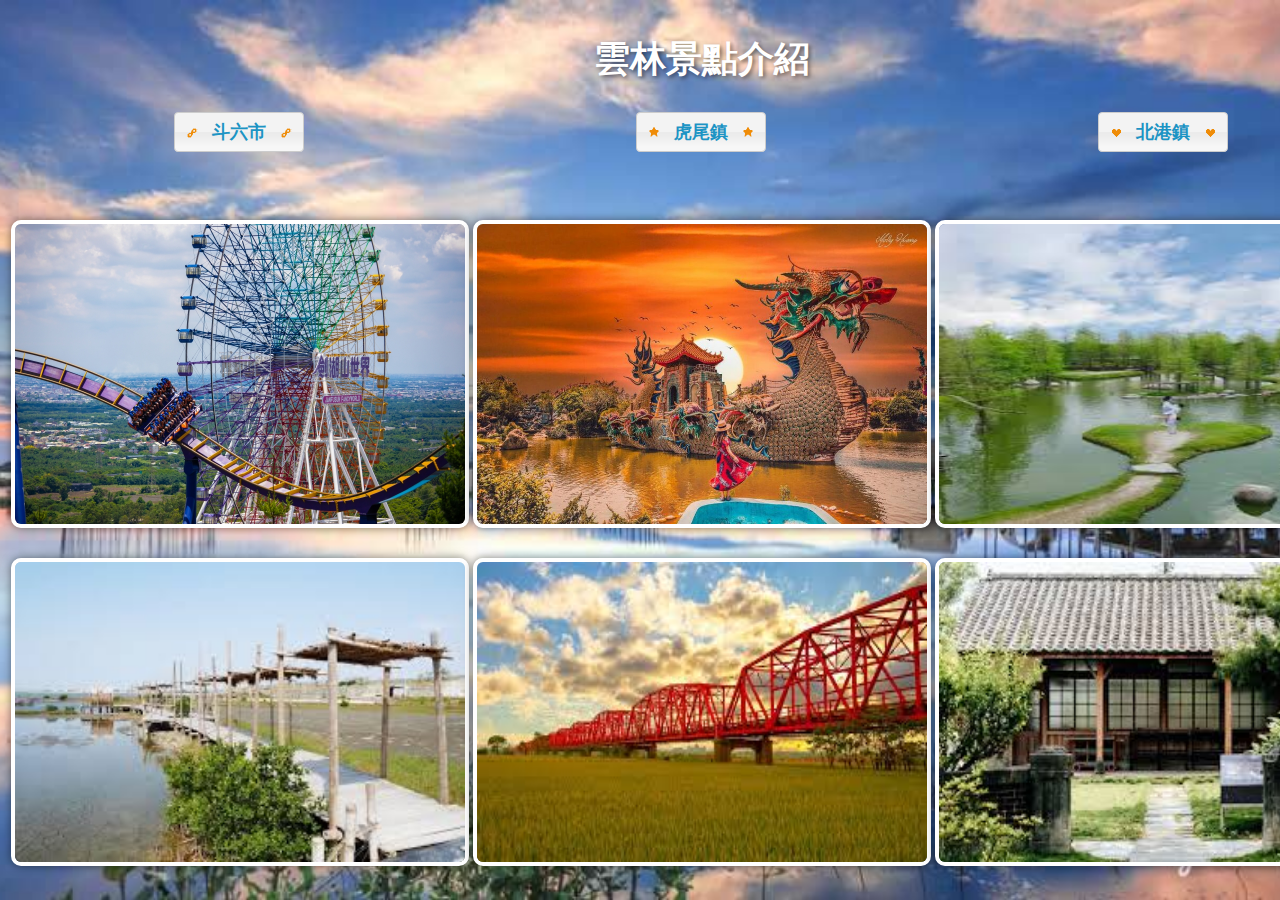
<file: index.html>
<!doctype html>
<html>
<head>
<meta charset="utf-8">
<title>雲林景點介紹</title>

<link href="jQueryAssets/jquery.ui.core.min.css" rel="stylesheet" type="text/css">
<link href="jQueryAssets/jquery.ui.theme.min.css" rel="stylesheet" type="text/css">

<style type="text/css">
body {
    background-image: url("images/yu2.jpg");
    background-size: cover;
    background-position: center;
    background-repeat: no-repeat;	
    background-attachment: fixed;
}

h1 {
    font-family: Arial, sans-serif;
    font-size: 36px;
    color: #fff;
    text-shadow: 2px 2px 4px rgba(0,0,0,0.5);
}
</style>
<link href="jQueryAssets/jquery.ui.button.min.css" rel="stylesheet" type="text/css">
<script src="jQueryAssets/jquery-1.11.1.min.js"></script>
<script src="jQueryAssets/jquery-ui-effects.custom.min.js"></script>
<script src="jQueryAssets/jquery.ui-1.10.4.button.min.js"></script>
<script type="text/javascript">
function openPageA() {
    window.open('a.html', '_blank');
}

function openPageB() {
    window.open('b.html', '_blank');
}

function openPageC() {
    window.open('c.html', '_blank');
}
</script>
</head>

<body onLoad="MM_preloadImages('images/a1.jpg','images/b1.jpg','images/c1.jpg')">
<table width="80%" border="0" align="center">
  <tbody>
    <tr>
      <td colspan="3" align="center"><h1>雲林景點介紹</h1></td>
    </tr>
    <tr>
      <td align="center"><button id="Button2" onClick="openPageA()">斗六市</button></td>
      <td align="center"><button id="Button1" onClick="openPageB()">虎尾鎮</button></td>
      <td align="center"><button id="Button3" onClick="openPageC()">北港鎮</button></td>
    </tr>
    <tr>
      <td colspan="3" align="center"><h3>&nbsp;</h3></td>
    </tr>
    <tr>
      <td align="center"><img src="images/yunlin-1.jpg" alt="" width="450" height="300" id="image1"  style="border: 4px solid #fff; border-radius: 10px; box-shadow: 0 0 10px rgba(0,0,0,0.5);" /></td>
      <td align="center"><img src="images/yunlin-2.jpg" alt="" width="450" height="300" id="image2" style="border: 4px solid #fff; border-radius: 10px; box-shadow: 0 0 10px rgba(0,0,0,0.5);" /></td>
      <td align="center"><img src="images/yunlin-3.jpg" alt="" width="450" height="300" id="image3" style="border: 4px solid #fff; border-radius: 10px; box-shadow: 0 0 10px rgba(0,0,0,0.5);" /></td>
    </tr>
    <tr>
      <td align="center">&nbsp;</td>
      <td align="center">&nbsp;</td>
      <td align="center">&nbsp;</td>
    </tr>
    <tr>
      <td align="center"><img src="images/yunlin-4.jpg" alt="" width="450" height="300" id="Image4" style="border: 4px solid #fff; border-radius: 10px; box-shadow: 0 0 10px rgba(0,0,0,0.5);" /></td>
      <td align="center"><img src="images/yunlin-5.jpg" alt="" width="450" height="300" id="Image5" style="border: 4px solid #fff; border-radius: 10px; box-shadow: 0 0 10px rgba(0,0,0,0.5);" /></td>
      <td align="center"><img src="images/yunlin-6.jpg" alt="" width="450" height="300" id="Image6" style="border: 4px solid #fff; border-radius: 10px; box-shadow: 0 0 10px rgba(0,0,0,0.5);" /></td>
    </tr>
  </tbody>
</table>
<script type="text/javascript">
$(function() {
    $( "#Button2" ).button({
        icons:{primary: "ui-icon-link", secondary: "ui-icon-link"}
    }); 
});
$(function() {
    $( "#Button1" ).button({
        icons:{primary: "ui-icon-star", secondary: "ui-icon-star"}
    }); 
});
$(function() {
    $( "#Button3" ).button({
        icons:{primary: "ui-icon-heart", secondary: "ui-icon-heart"}
    }); 
});
</script>
</body>
</html>
</file>
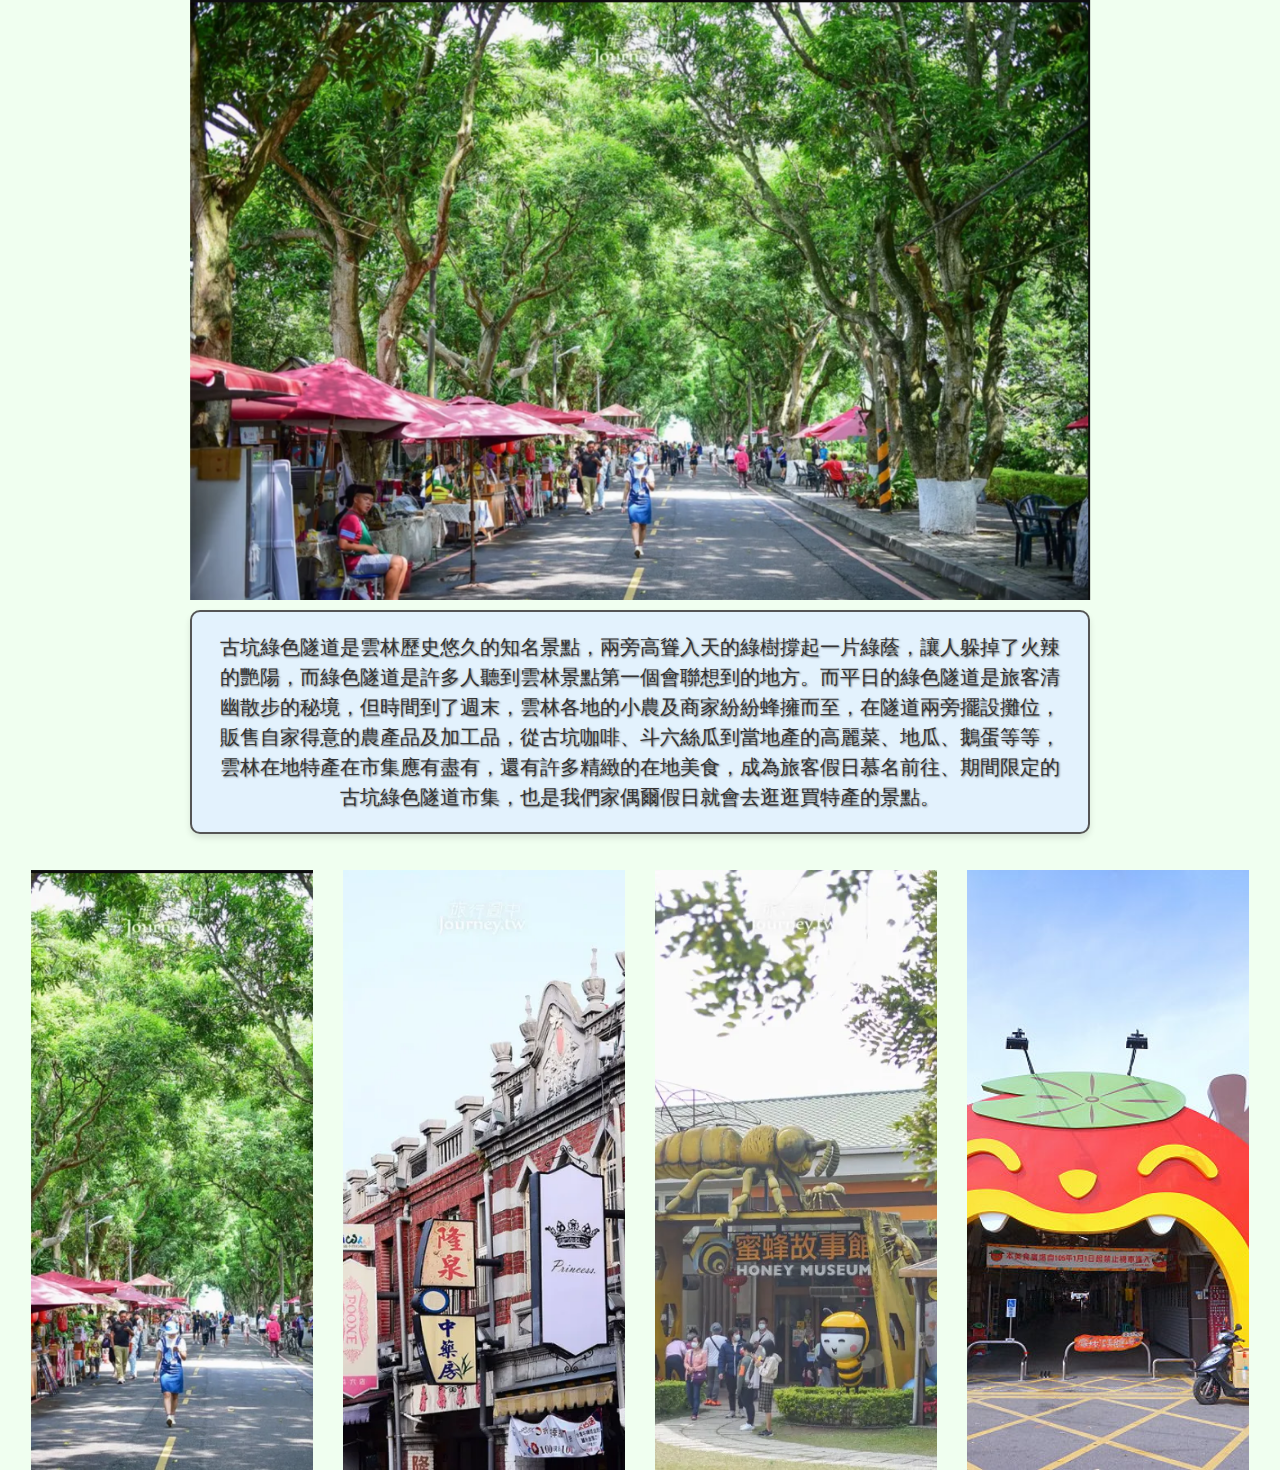
<file: a.html>
<!DOCTYPE html>
<html lang="en">
<head>
<meta charset="utf-8">
<meta http-equiv="X-UA-Compatible" content="IE=edge">
<meta name="viewport" content="width=device-width, initial-scale=1">
<title>斗六市</title>
<!-- Bootstrap -->
<link href="css/bootstrap-4.4.1.css" rel="stylesheet">
<style>
body {
    background-color: #f0fff0; /* 淡綠色背景 */
}

.carousel-inner .carousel-item img {
    width: 900px; /* 設置圖片寬度 */
    height: 600px; /* 設置圖片高度 */
    object-fit: cover; /* 保持圖片比例並填滿容器 */
}

#image-caption {
    font-size: 16px; /* 調整文字大小 */
    margin-top: 10px; /* 調整文字與圖片之間的間距 */
    text-align: center; /* 文字置中對齊 */
    margin-bottom: 20px; /* 添加底部間距 */
    max-width: 900px; /* 設定最大寬度 */
    margin-left: auto; /* 讓文字置中 */
    margin-right: auto; /* 讓文字置中 */
}

#image-caption p {
    font-family: '標楷體', sans-serif; /* 設置字體 */
    color: #333; /* 設置文字顏色 */
    font-size: 20px; /* 設置文字大小 */
    line-height: 1.5; /* 設置行高 */
    padding: 20px; /* 設置文字內邊距 */
    border: 2px solid #555; /* 添加框框 */
    border-radius: 10px; /* 添加圓角 */
    box-shadow: 0 4px 6px rgba(0, 0, 0, 0.1); /* 添加陰影 */
    display: inline-block; /* 讓框框包裹文字 */
    background-color: #f9f9f9; /* 添加背景顏色 */
	text-shadow: 1px 1px 2px rgba(0, 0, 0, 0.5); /* 添加文字陰影 */
	background-color: #e3f2fd; /* 淡藍色 */
}


</style>
</head>
<body>
<div class="container">
  <div class="row">
    <div class="col-md-12">
      <div id="carousel1" class="carousel slide">
        <div class="carousel-inner" role="listbox">
          <div class="carousel-item active">
            <img class="d-block mx-auto" src="images/do1.png" alt="First slide">
          </div>
          <div class="carousel-item">
            <img class="d-block mx-auto" src="images/do2.png" alt="Second slide">
          </div>
          <div class="carousel-item">
            <img class="d-block mx-auto" src="images/do3.png" alt="Third slide">
          </div>
          <div class="carousel-item">
            <img class="d-block mx-auto" src="images/do4.png" alt="Fourth slide">
          </div>
        </div>
      </div>
    </div>
  </div>
<div class="row">
  <div class="col-md-12">
    <div class="row">
      <div class="col text-center">
        <div id="image-caption">
          <!-- 這裡放置文字說明 -->
          <p>古坑綠色隧道是雲林歷史悠久的知名景點，兩旁高聳入天的綠樹撐起一片綠蔭，讓人躲掉了火辣的艷陽，而綠色隧道是許多人聽到雲林景點第一個會聯想到的地方。而平日的綠色隧道是旅客清幽散步的秘境，但時間到了週末，雲林各地的小農及商家紛紛蜂擁而至，在隧道兩旁擺設攤位，販售自家得意的農產品及加工品，從古坑咖啡、斗六絲瓜到當地產的高麗菜、地瓜、鵝蛋等等，雲林在地特產在市集應有盡有，還有許多精緻的在地美食，成為旅客假日慕名前往、期間限定的古坑綠色隧道市集，也是我們家偶爾假日就會去逛逛買特產的景點。</p>
        </div>
      </div>
    </div>
  </div>
</div>

  <div class="row">
    <div class="col-md-12">
      <div id="carouselExampleIndicators2" class="carousel slide" data-ride="carousel" data-interval="false">
        <div class="carousel-inner" role="listbox">
          <div class="carousel-item active">
            <div class="row">
              <div class="col-3">
                <a href="#" class="carousel-link" data-slide-index="0">
                  <img src="images/do1.png" class="d-block w-100" alt="古坑綠色隧道是雲林歷史悠久的知名景點，兩旁高聳入天的綠樹撐起一片綠蔭，讓人躲掉了火辣的艷陽，而綠色隧道是許多人聽到雲林景點第一個會聯想到的地方。而平日的綠色隧道是旅客清幽散步的秘境，但時間到了週末，雲林各地的小農及商家紛紛蜂擁而至，在隧道兩旁擺設攤位，販售自家得意的農產品及加工品，從古坑咖啡、斗六絲瓜到當地產的高麗菜、地瓜、鵝蛋等等，雲林在地特產在市集應有盡有，還有許多精緻的在地美食，成為旅客假日慕名前往、期間限定的古坑綠色隧道市集，也是我們家偶爾假日就會去逛逛買特產的景點。">
                </a>
              </div>
              <div class="col-3">
                <a href="#" class="carousel-link" data-slide-index="1">
                  <img src="images/do2.png" class="d-block w-100" alt="長約600公尺的太平老街，共有八十多棟建築，多為巴洛克式風格，分別寫下了三種不同時代的故事。以斗六圓環為起點線性延伸，這條命運線多舛，在抗日過程中多處街屋歷經焚毀；後期又發生大地震，街屋的建築傾倒無數，一路上，它都撐過來了，現在成為旅客搭乘台鐵抵達斗六後，尋找斗六歷史脈絡的斗六景點。
現在的太平老街，街上的屋子分別誕生於三個不同時期，分別是日治時代的明治、大正、昭和時期。八十多棟的建築以磚造為主，像是多胞胎，以共同壁相連，卻還是有著屬於自己的形貌與性格，部分兩層樓的建築更有「亭仔腳」的設計，堆疊起斗六近百年的歷史，是雲林縣最早開發的地區。走進街內，看不見觀光老街有的路邊攤及伴手禮店，多為留存到現在的百年老店。如長生堂中藥房、長生堂診所等等，而新生印務局則是沿用過去的名字，繼續營業中。
因缺乏妥善規劃，過去太平老街被居民改建，並掛上了格格不入的招牌。不過隨著斗六實施歷史街區再造計畫，將老街商店的招牌統一，也配合圓環的重建，重新規劃道路的配置，興建特色路燈，人行專用道等等，試圖把太平老街打造成特色老街，延伸到雲中街生活聚落及行啟紀念館，發展觀光與休閒，街的故事就像是山牆上鑄著圖樣，都未完待續。">
                </a>
              </div>
              <div class="col-3">
                <a href="#" class="carousel-link" data-slide-index="2">
                  <img src="images/do3.png" class="d-block w-100" alt="免費入館的蜜蜂故事館位於綠色隧道旁，館外有一大片寬闊的綠地，假日總是看得見許多遊客在此野餐、遊憩。走進館內，主要展示著與蜜蜂的相關知識、蜂蜜產品與蜂蜜對人體健康的益處，更傳頌著蜜蜂的對於自然界的偉大貢獻，用文字與互動裝置藝術讓旅客了解蜜蜂對於生態的關聯性及蜜蜂的一生，最後延伸到了蜂農的故事。
假日時間的蜜蜂故事館，不僅可以預約園區導覽及DIY蜂蜜釀手作課程，跟著導覽員的腳步還能參觀平常少開放的「養蜂箱」。戴上了防止蜜蜂叮咬的特製帽子，進入到養蜂區，導覽員悉心介紹蜜蜂的系統組成與蜜蜂的分工情況，更讓我們拿著爬滿千上萬蜜蜂的蜂箱，體驗與蜜蜂近距離的接觸互動。解說員說只要用對的方式，蜜蜂就不會隨便攻擊人，而是很可愛的小動物，顛覆了我們許多人對於蜜蜂的印象。">
                </a>
              </div>
              <div class="col-3">
                <a href="#" class="carousel-link" data-slide-index="3">
                  <img src="images/do4.png" class="d-block w-100" alt="雲林溪美食廣場別名「吆鬼街」，各式美食匯集成一條街，無論是當地人或是外地旅客，來一趟這裡便可以找到各種經典美食。其實雲林溪美食廣場是過去斗六公所為了整頓當地攤販和商家髒亂及壅塞的景象，將雲林溪加蓋成為廣場，並把所有美食攤位都集中在此才形成。現在雲林溪美食廣場就像是日本商店街，成為一條風雨無阻的美食街，除了入口處打造了可愛的意向，街道中也有不少裝置藝術作品和休憩區，設施非常完善！">
                </a>
              </div>
            </div>
          </div>
        </div>
      </div>
    </div>
  </div>
</div>

<!-- jQuery (necessary for Bootstrap's JavaScript plugins) --> 
<script src="js/jquery-3.4.1.min.js"></script>
<!-- Include all compiled plugins (below), or include individual files as needed -->
<script src="js/popper.min.js"></script> 
<script src="js/bootstrap-4.4.1.js"></script>
<script>
// 當點擊carouselExampleIndicators2中的圖片時，切換到carousel1中相同的圖片
$('.carousel-link').click(function(e) {
  e.preventDefault();
  var slideIndex = $(this).data('slide-index');
  $('#carousel1').carousel(slideIndex);
  
  // 更新文字說明
  var imageAlt = $(this).find('img').attr('alt');
  $('#image-caption p').text(imageAlt);
});
</script>
</body>
</html>
</file>
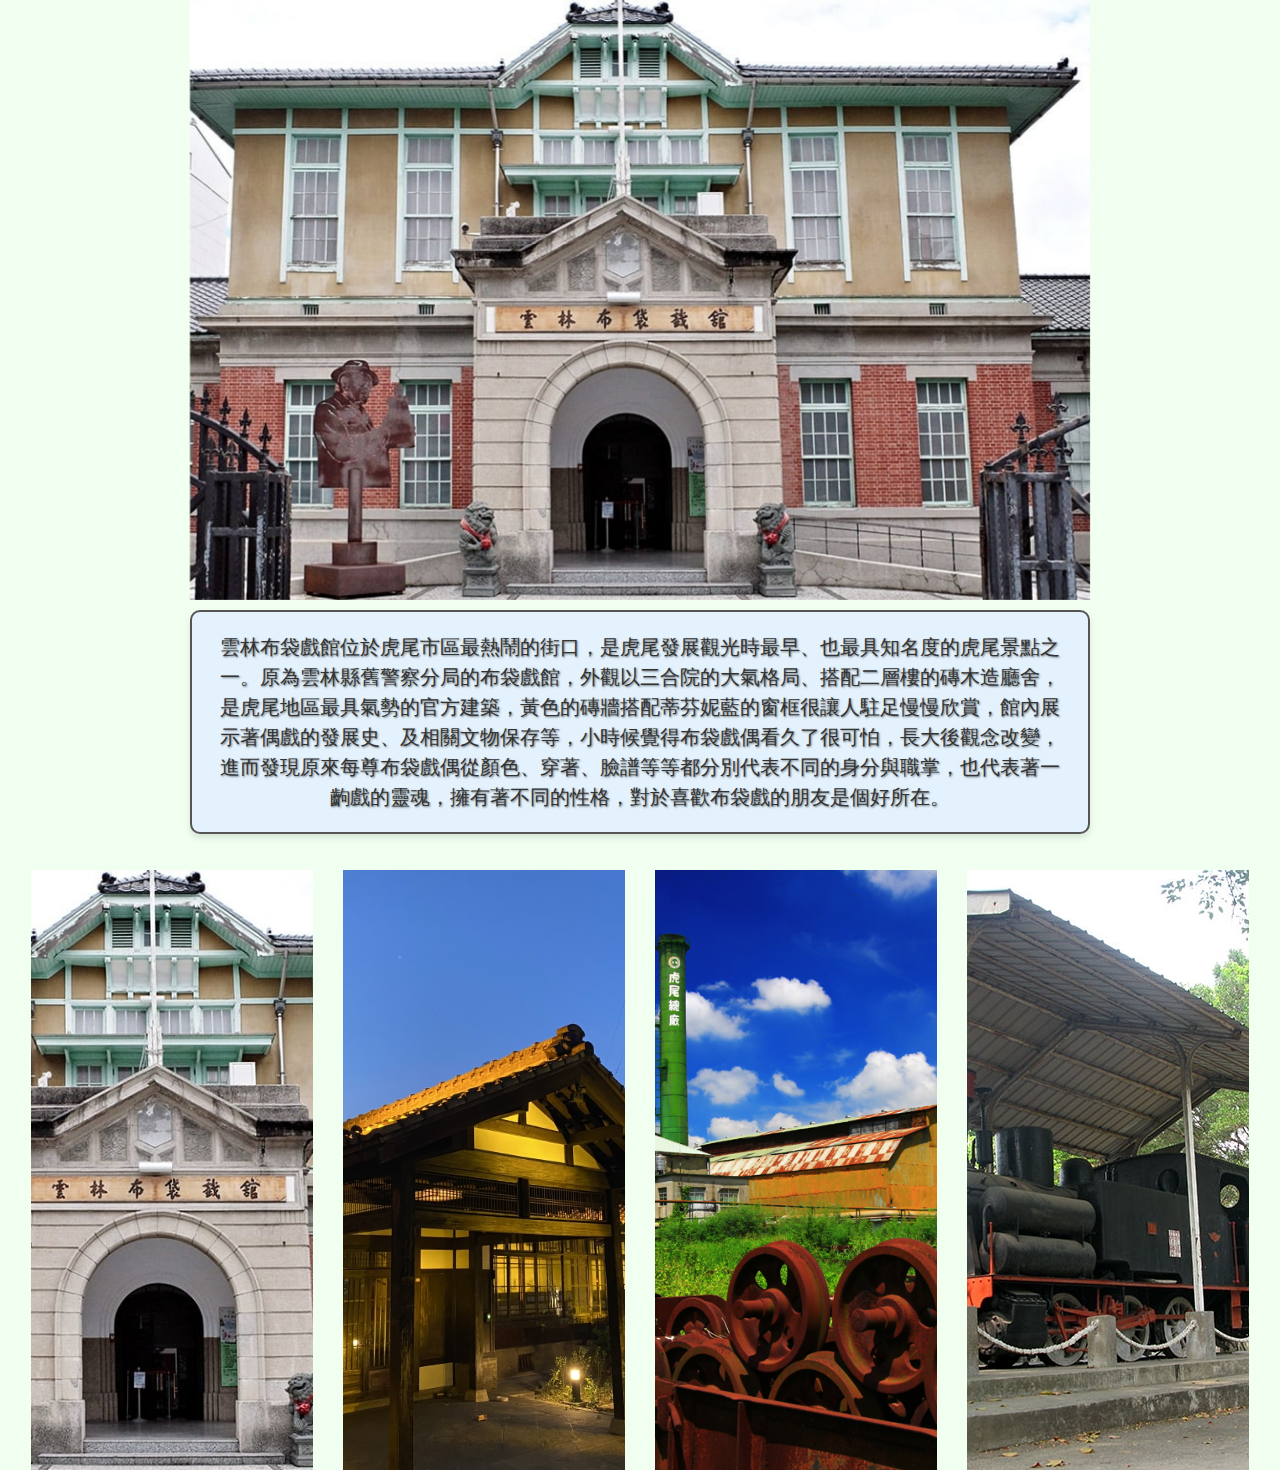
<file: b.html>
<!DOCTYPE html>
<html lang="en">
<head>
<meta charset="utf-8">
<meta http-equiv="X-UA-Compatible" content="IE=edge">
<meta name="viewport" content="width=device-width, initial-scale=1">
<title>虎尾鎮</title>
<!-- Bootstrap -->
<link href="css/bootstrap-4.4.1.css" rel="stylesheet">
<style>
body {
    background-color: #f0fff0; /* 淡綠色背景 */
}

.carousel-inner .carousel-item img {
    width: 900px; /* 設置圖片寬度 */
    height: 600px; /* 設置圖片高度 */
    object-fit: cover; /* 保持圖片比例並填滿容器 */
}

#image-caption {
    font-size: 16px; /* 調整文字大小 */
    margin-top: 10px; /* 調整文字與圖片之間的間距 */
    text-align: center; /* 文字置中對齊 */
    margin-bottom: 20px; /* 添加底部間距 */
    max-width: 900px; /* 設定最大寬度 */
    margin-left: auto; /* 讓文字置中 */
    margin-right: auto; /* 讓文字置中 */
}

#image-caption p {
    font-family: '標楷體', sans-serif; /* 設置字體 */
    color: #333; /* 設置文字顏色 */
    font-size: 20px; /* 設置文字大小 */
    line-height: 1.5; /* 設置行高 */
    padding: 20px; /* 設置文字內邊距 */
    border: 2px solid #555; /* 添加框框 */
    border-radius: 10px; /* 添加圓角 */
    box-shadow: 0 4px 6px rgba(0, 0, 0, 0.1); /* 添加陰影 */
    display: inline-block; /* 讓框框包裹文字 */
    background-color: #f9f9f9; /* 添加背景顏色 */
	text-shadow: 1px 1px 2px rgba(0, 0, 0, 0.5); /* 添加文字陰影 */
	background-color: #e3f2fd; /* 淡藍色 */
}


</style>
</head>
<body>
<div class="container">
  <div class="row">
    <div class="col-md-12">
      <div id="carousel1" class="carousel slide">
        <div class="carousel-inner" role="listbox">
          <div class="carousel-item active">
            <img class="d-block mx-auto" src="images/ho1.jpg" alt="First slide">
          </div>
          <div class="carousel-item">
            <img class="d-block mx-auto" src="images/ho2.jpg" alt="Second slide">
          </div>
          <div class="carousel-item">
            <img class="d-block mx-auto" src="images/ho3.jpg" alt="Third slide">
          </div>
          <div class="carousel-item">
            <img class="d-block mx-auto" src="images/ho4.jpg" alt="Fourth slide">
          </div>
        </div>
      </div>
    </div>
  </div>
<div class="row">
  <div class="col-md-12">
    <div class="row">
      <div class="col text-center">
        <div id="image-caption">
          <!-- 這裡放置文字說明 -->
          <p>雲林布袋戲館位於虎尾市區最熱鬧的街口，是虎尾發展觀光時最早、也最具知名度的虎尾景點之一。原為雲林縣舊警察分局的布袋戲館，外觀以三合院的大氣格局、搭配二層樓的磚木造廳舍，是虎尾地區最具氣勢的官方建築，黃色的磚牆搭配蒂芬妮藍的窗框很讓人駐足慢慢欣賞，館內展示著偶戲的發展史、及相關文物保存等，小時候覺得布袋戲偶看久了很可怕，長大後觀念改變，進而發現原來每尊布袋戲偶從顏色、穿著、臉譜等等都分別代表不同的身分與職掌，也代表著一齣戲的靈魂，擁有著不同的性格，對於喜歡布袋戲的朋友是個好所在。</p>
        </div>
      </div>
    </div>
  </div>
</div>

  <div class="row">
    <div class="col-md-12">
      <div id="carouselExampleIndicators2" class="carousel slide" data-ride="carousel" data-interval="false">
        <div class="carousel-inner" role="listbox">
          <div class="carousel-item active">
            <div class="row">
              <div class="col-3">
                <a href="#" class="carousel-link" data-slide-index="0">
                  <img src="images/ho1.jpg" class="d-block w-100" alt="雲林布袋戲館位於虎尾市區最熱鬧的街口，是虎尾發展觀光時最早、也最具知名度的虎尾景點之一。原為雲林縣舊警察分局的布袋戲館，外觀以三合院的大氣格局、搭配二層樓的磚木造廳舍，是虎尾地區最具氣勢的官方建築，黃色的磚牆搭配蒂芬妮藍的窗框很讓人駐足慢慢欣賞，館內展示著偶戲的發展史、及相關文物保存等，小時候覺得布袋戲偶看久了很可怕，長大後觀念改變，進而發現原來每尊布袋戲偶從顏色、穿著、臉譜等等都分別代表不同的身分與職掌，也代表著一齣戲的靈魂，擁有著不同的性格，對於喜歡布袋戲的朋友是個好所在。">
                </a>
              </div>
              <div class="col-3">
                <a href="#" class="carousel-link" data-slide-index="1">
                  <img src="images/ho2.jpg" class="d-block w-100" alt="涌翠閣Yu-Sui-Kaku（亦可稱為游水閣），於1939年興建為接待官方、軍方賓客的高級招待所建築。在此之前，1936年為準備太平洋戰爭，台灣總督府設置了虎尾飛行基地，此座由虎尾郡田中鐵太郎郡守親自主導建造，代表了太平洋戰爭前期的經濟實力與時代風格，此處也是1947年228事件虎尾義民軍決議進攻虎尾空軍基地決策場所，後來做為虎尾地方法院宿舍，直到2010年經雲林縣文化處公告為古蹟，2015年修復完成，因地方財政拮挶專業人力不足閒置年餘，2017年春天由社團法人台灣藝術發展協會承租營運。">
                </a>
              </div>
              <div class="col-3">
                <a href="#" class="carousel-link" data-slide-index="2">
                  <img src="images/ho3.jpg" class="d-block w-100" alt="先有虎尾糖廠，才有虎尾鎮，而虎尾更有「糖都」之稱，目前虎尾糖廠是唯二仍在製糖的糖廠之一；虎尾糖廠前身為日糖興業株式會社所屬虎尾第一、第二製糖所，1907年建廠，轄有兩所製糖工場、一所酒精工場、農務部門；建廠後一年，產量居全台之冠，成為當時東洋第一大糖廠，更使虎尾有「糖都」之稱，成為台糖廠文化的重鎮。
 
1946年本公司接管改稱台糖公司第一分公司，後經數次改組始稱虎尾總廠，2004年1月本公司組織變革實施事業部制，本廠改名砂糖事業部虎尾糖廠。目前本廠農場管轄虎尾原料課（包括大林、斗六、東勢、台西原料區，虎尾、大有、馬光、龍岩、麻園、溝子壩農場）與西湖原料課（包括西湖原料區、大排沙、萬興、永安、二林農場），合計面積3，327公頃。原料生產蔗量255，634公噸（包含自、約耕）。
 
目前園區內仍有日治時期遺留下來的文化資產，如小火車、日式廠長宿舍、百年茄冬老樹、文物館等，值得一看。另外，糖廠附近的虎尾鐵橋、雲林布袋戲文化館、同心公園，也是值得一逛。">
                </a>
              </div>
              <div class="col-3">
                <a href="#" class="carousel-link" data-slide-index="3">
                  <img src="images/ho4.jpg" class="d-block w-100" alt="虎尾糖廠同心公園由英國人規畫設計，日本人施工完成，建造的時間大致和糖廠設立在同一時期，整體公園占地1.3公頃，是糖廠提供員工休憩，以及作為工場與宿舍群之間的綠色隔離帶的用途。

「綠色隔離帶」的概念與日本西化有關。此時期的日本因為已歷經「明治維新」的西化運動，因此企業主在申請設立工場，諸多措施和觀念已經接受西方工業革命後的觀念，重視勞動與環境，注意到員工宿舍和工場間須有綠帶隔離避免空氣汙染，另外也包括醫療設施及教育措施等等。因此「大日本製糖株式會社」在規劃虎尾溪畔的五間厝聚落興建製糖工場時，遂建造了今日人們所熟知的虎尾糖廠「同心家園」。此座公園綠地是早年大日本製糖株式會社臺灣支社西化的重要見證，大量的綠色植栽與公園綠地留給虎尾人一塊休閒遊憩的場所。">
                </a>
              </div>
            </div>
          </div>
        </div>
      </div>
    </div>
  </div>
</div>

<!-- jQuery (necessary for Bootstrap's JavaScript plugins) --> 
<script src="js/jquery-3.4.1.min.js"></script>
<!-- Include all compiled plugins (below), or include individual files as needed -->
<script src="js/popper.min.js"></script> 
<script src="js/bootstrap-4.4.1.js"></script>
<script>
// 當點擊carouselExampleIndicators2中的圖片時，切換到carousel1中相同的圖片
$('.carousel-link').click(function(e) {
  e.preventDefault();
  var slideIndex = $(this).data('slide-index');
  $('#carousel1').carousel(slideIndex);
  
  // 更新文字說明
  var imageAlt = $(this).find('img').attr('alt');
  $('#image-caption p').text(imageAlt);
});
</script>
</body>
</html>
</file>
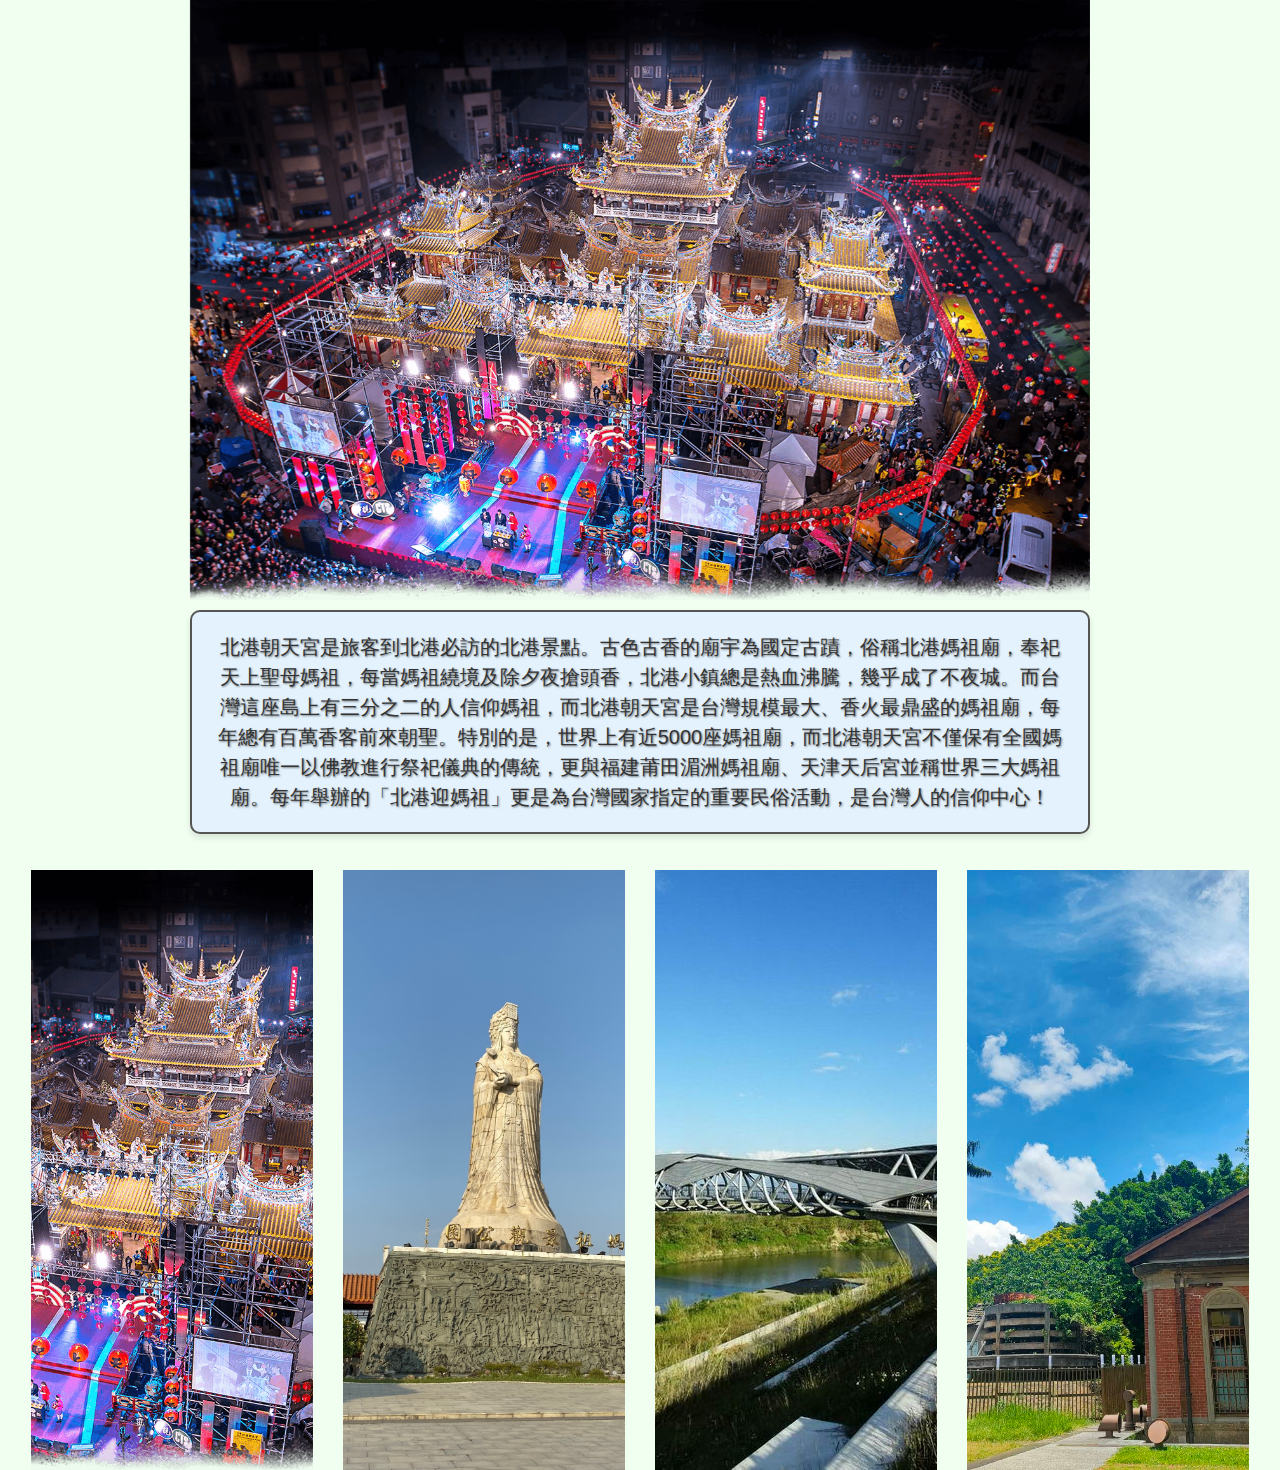
<file: c.html>
<!DOCTYPE html>
<html lang="en">
<head>
<meta charset="utf-8">
<meta http-equiv="X-UA-Compatible" content="IE=edge">
<meta name="viewport" content="width=device-width, initial-scale=1">
<title>北港鎮</title>
<link href="css/bootstrap-4.4.1.css" rel="stylesheet">
<style>
body {
    background-color: #f0fff0;
}

.carousel-inner .carousel-item img {
    width: 900px;
    height: 600px;
    object-fit: cover;
}

#image-caption {
    font-size: 16px;
    margin-top: 10px;
    text-align: center;
    margin-bottom: 20px;
    max-width: 900px;
    margin-left: auto;
    margin-right: auto;
}

#image-caption p {
    font-family: '標楷體', sans-serif;
    color: #333;
    font-size: 20px;
    line-height: 1.5;
    padding: 20px;
    border: 2px solid #555;
    border-radius: 10px;
    box-shadow: 0 4px 6px rgba(0, 0, 0, 0.1);
    display: inline-block;
    background-color: #f9f9f9;
	text-shadow: 1px 1px 2px rgba(0, 0, 0, 0.5);
	background-color: #e3f2fd;
}


</style>
</head>
<body>
<div class="container">
  <div class="row">
    <div class="col-md-12">
      <div id="carousel1" class="carousel slide">
        <div class="carousel-inner" role="listbox">
          <div class="carousel-item active">
            <img class="d-block mx-auto" src="images/pa1.jpg" alt="First slide">
          </div>
          <div class="carousel-item">
            <img class="d-block mx-auto" src="images/pa2.jpg" alt="Second slide">
          </div>
          <div class="carousel-item">
            <img class="d-block mx-auto" src="images/pa3.jpg" alt="Third slide">
          </div>
          <div class="carousel-item">
            <img class="d-block mx-auto" src="images/pa4.jpg" alt="Fourth slide">
          </div>
        </div>
      </div>
    </div>
  </div>
<div class="row">
  <div class="col-md-12">
    <div class="row">
      <div class="col text-center">
        <div id="image-caption">
          <p>北港朝天宮是旅客到北港必訪的北港景點。古色古香的廟宇為國定古蹟，俗稱北港媽祖廟，奉祀天上聖母媽祖，每當媽祖繞境及除夕夜搶頭香，北港小鎮總是熱血沸騰，幾乎成了不夜城。而台灣這座島上有三分之二的人信仰媽祖，而北港朝天宮是台灣規模最大、香火最鼎盛的媽祖廟，每年總有百萬香客前來朝聖。特別的是，世界上有近5000座媽祖廟，而北港朝天宮不僅保有全國媽祖廟唯一以佛教進行祭祀儀典的傳統，更與福建莆田湄洲媽祖廟、天津天后宮並稱世界三大媽祖廟。每年舉辦的「北港迎媽祖」更是為台灣國家指定的重要民俗活動，是台灣人的信仰中心！</p>
        </div>
      </div>
    </div>
  </div>
</div>

  <div class="row">
    <div class="col-md-12">
      <div id="carouselExampleIndicators2" class="carousel slide" data-ride="carousel" data-interval="false">
        <div class="carousel-inner" role="listbox">
          <div class="carousel-item active">
            <div class="row">
              <div class="col-3">
                <a href="#" class="carousel-link" data-slide-index="0">
                  <img src="images/pa1.jpg" class="d-block w-100" alt="北港朝天宮是旅客到北港必訪的北港景點。古色古香的廟宇為國定古蹟，俗稱北港媽祖廟，奉祀天上聖母媽祖，每當媽祖繞境及除夕夜搶頭香，北港小鎮總是熱血沸騰，幾乎成了不夜城。而台灣這座島上有三分之二的人信仰媽祖，而北港朝天宮是台灣規模最大、香火最鼎盛的媽祖廟，每年總有百萬香客前來朝聖。特別的是，世界上有近5000座媽祖廟，而北港朝天宮不僅保有全國媽祖廟唯一以佛教進行祭祀儀典的傳統，更與福建莆田湄洲媽祖廟、天津天后宮並稱世界三大媽祖廟。每年舉辦的「北港迎媽祖」更是為台灣國家指定的重要民俗活動，是台灣人的信仰中心！">
                </a>
              </div>
              <div class="col-3">
                <a href="#" class="carousel-link" data-slide-index="1">
                  <img src="images/pa2.jpg" class="d-block w-100" alt="如果想欣賞整個北港朝天宮與北港老街的輪廓，最佳的位置就在廟埕後方的「媽祖文化館」頂樓。媽祖文化館頂樓設置了一座隱藏版的「北港媽祖公園」，是外地人鮮少知道的隱藏版北港景點。從五樓高的視野居高臨下，讓旅客可以清楚俯視整座朝天空的輪廓樣貌，感受廟宇的氣勢磅礴！特別的是，公園內不僅有中國式的庭園造景，還有一尊高達四十公尺高的媽祖石雕像，這是北港朝天宮與中國湄洲祖廟友誼的象徵，為湄洲祖廟出石材及石雕工打造的兩座巨大媽祖神像之一。">
                </a>
              </div>
              <div class="col-3">
                <a href="#" class="carousel-link" data-slide-index="2">
                  <img src="images/pa3.jpg" class="d-block w-100" alt="榮獲建築首獎的「北港女兒橋」是不少喜愛騎自行車遨遊的旅客會造訪的北港景點。這座女兒橋是由台糖專門運送甘蔗的舊鐵道路線改建而成，為北港新設置之景觀橋，就座落於北港朝天宮附近。女兒橋以全長112公尺跨越北港溪，由於橋樑鋼骨架構線條非常前衛，吸引了許多網美會在橋上拍照打卡，深受年輕人喜愛。而如果喜歡看風景的，站在橋面的展望台可以一覽北港溪風光，還可以看見一小段被保存下來的舊鐵道路線！">
                </a>
              </div>
              <div class="col-3">
                <a href="#" class="carousel-link" data-slide-index="3">
                  <img src="images/pa4.jpg" class="d-block w-100" alt="「水道頭」在日文中是「自來水廠」的意思。過去北港水道頭文化園區設有水廠的專業設施，更是早期台灣最完整的設計，北港人過去的使用的水都是這裡汲取北港溪的溪水，經過過濾、沈澱等處理之後打上水塔後，再沿著管線送到在地的每戶住家，供應北港居民用水達一甲子以上，最後在1997年停用。由於園區中保有大量經典的建築，包含水塔、辦公處、機房、汲水口、大型蓄水池、木造事務空間、員工宿舍等等都具有歷史紀念性，是日治時期僅存的代表作，現在轉型為文化園區，北港遊客中心也設立於此，是旅客諮詢北港景點的旅遊窗口。">
                </a>
              </div>
            </div>
          </div>
        </div>
      </div>
    </div>
  </div>
</div>

<script src="js/jquery-3.4.1.min.js"></script>
<script src="js/popper.min.js"></script> 
<script src="js/bootstrap-4.4.1.js"></script>
<script>
$('.carousel-link').click(function(e) {
  e.preventDefault();
  var slideIndex = $(this).data('slide-index');
  $('#carousel1').carousel(slideIndex);
  
  var imageAlt = $(this).find('img').attr('alt');
  $('#image-caption p').text(imageAlt);
});
</script>
</body>
</html>
</file>
